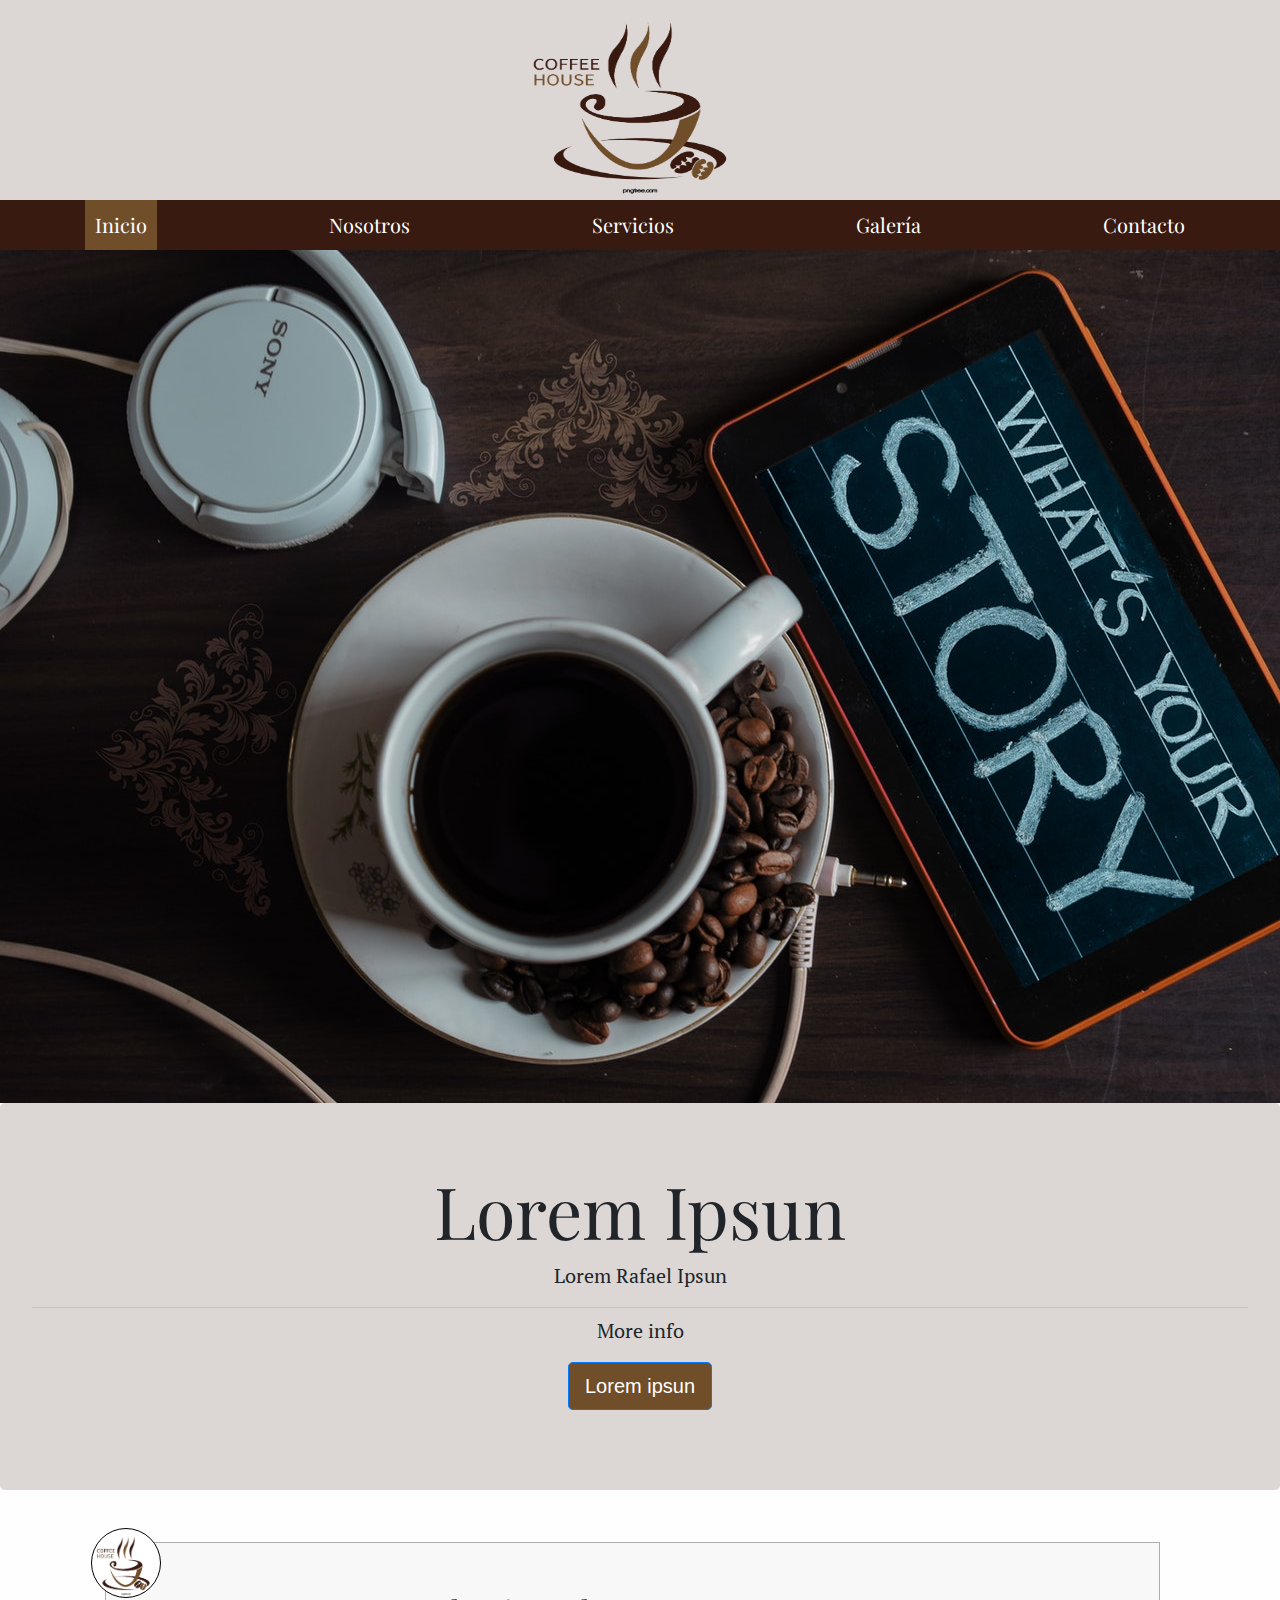
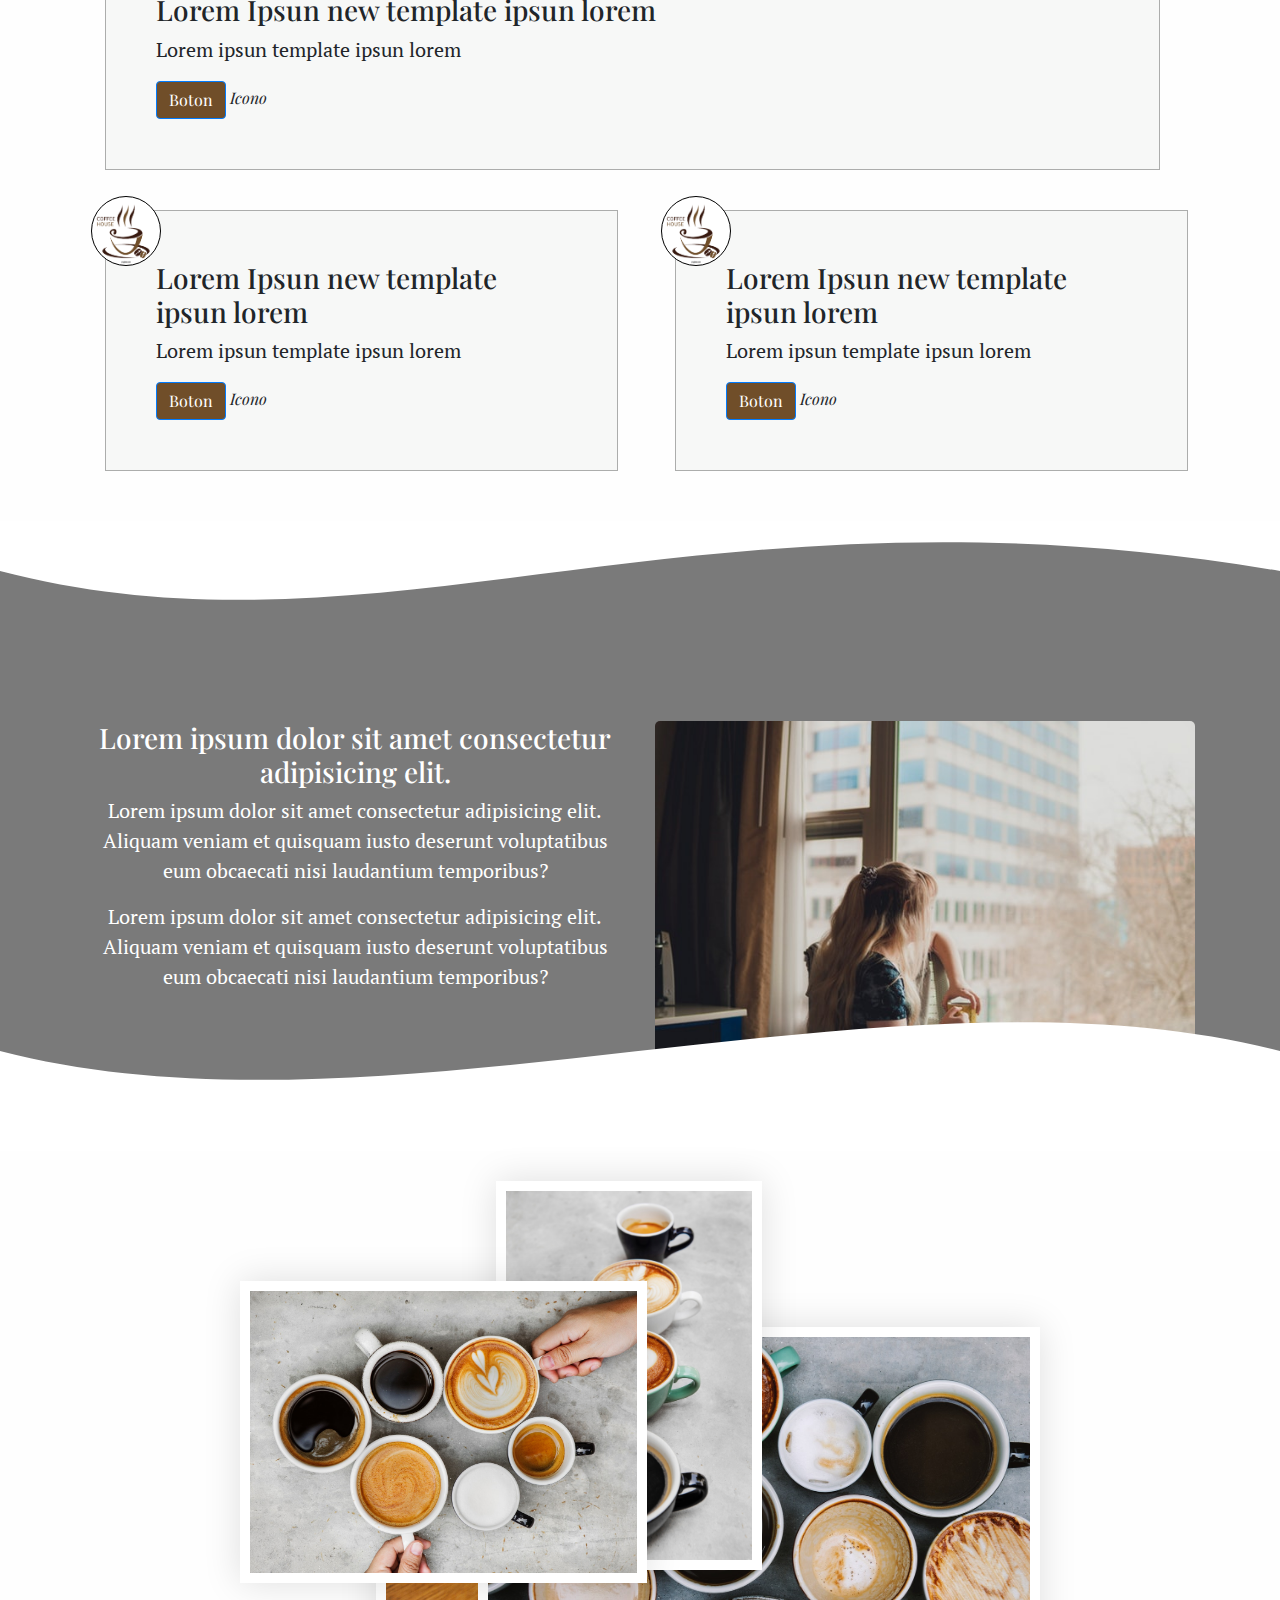
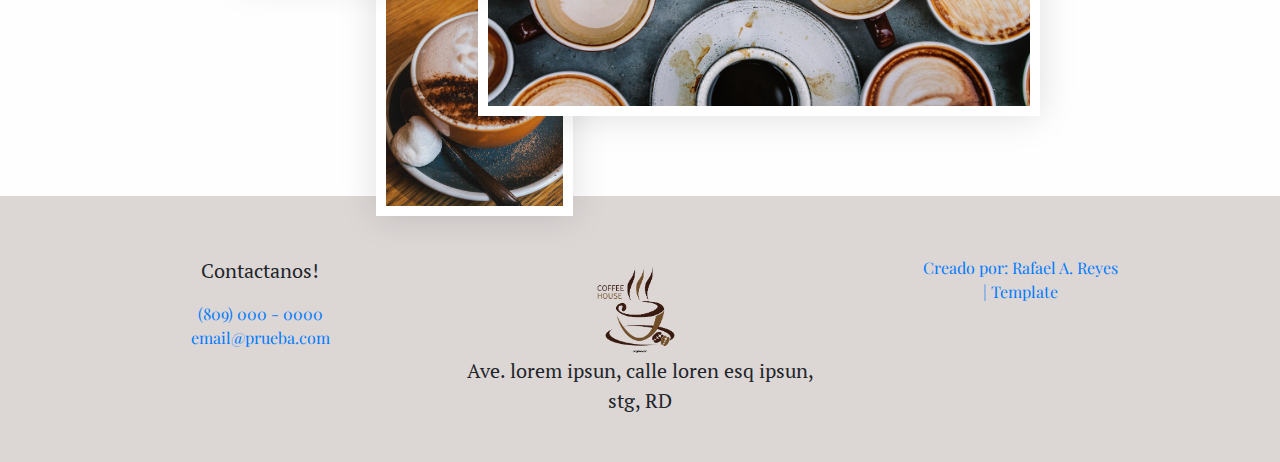
<file: index.html>
<!doctype html>
<html lang="es">

<head>
    <title>Created by Rafael A. Reyes</title>
    <!-- Required meta tags -->
    <meta charset="utf-8">
    <meta name="viewport" content="width=device-width, initial-scale=1, shrink-to-fit=no">

    <!-- Bootstrap CSS -->
    <link rel="stylesheet" href="https://stackpath.bootstrapcdn.com/bootstrap/4.3.1/css/bootstrap.min.css">
    <link rel="stylesheet" href="css/style.css">
</head>

<body>
    <div class="top">
        <img src="img/logo.png" alt="logo" class="logo img-fluid">
    </div>

    <header class="site-header">
        <nav>
            <div class="container">
                <div class="navegation">
                    <a class="item-nav active" href="index.html">Inicio</a>
                    <a class="item-nav" href="nosotros.html">Nosotros</a>
                    <a class="item-nav" href="servicios.html">Servicios</a>
                    <a class="item-nav" href="galeria.html">Galería</a>
                    <a class="item-nav" href="contacto.html">Contacto</a>
                </div>
            </div>
        </nav>
        <div class="hero">
            <img src="img/bk.jpg" alt="">

        </div>
        <!-- <div class="wave">
            <div style="height: 150px; overflow: hidden;"><svg viewBox="0 0 500 150" preserveAspectRatio="none" style="height: 100%; width: 100%;"><path d="M23.14,183.05 C138.82,257.06 189.05,-132.72 557.56,331.08 L502.82,209.70 L-30.47,272.86 Z" style="stroke: none; fill: #fff;"></path></svg></div>
        </div> -->
    </header>
    <section>
        <div class="jumbotron text-center">
            <h1 class="display-3">Lorem Ipsun</h1>
            <p class="lead">Lorem Rafael Ipsun</p>
            <hr class="my-2">
            <p>More info</p>
            <p class="lead">
                <a class="btn btn-primary btn-lg" href="Jumbo action link" role="button">Lorem ipsun</a>
            </p>
        </div>

    </section>

    <section class="">
        <div class="container">
            <div class="row">
                <div class="col-12">
                    <article class="short-info">

                        <h3>Lorem Ipsun new template ipsun lorem </h3>
                        <p>Lorem ipsun template ipsun lorem</p>
                        <a href="#" class="btn btn-outline-primary">Boton</a> <i>Icono</i>

                        <div class="icono-tasa">
                            <img src="img/logo.png" alt="">
                        </div>
                    </article>
                </div>
            </div>
            <div class="row">
                <div class="col-sm-12 col-md-6">
                    <article class="short-info">
                        <h3>Lorem Ipsun new template ipsun lorem</h3>
                        <p>Lorem ipsun template ipsun lorem</p>
                        <a href="#" class="btn btn-outline-primary">Boton</a> <i>Icono</i>
                        <div class="icono-tasa">
                            <img src="img/logo.png" alt="">
                        </div>
                    </article>
                </div>

                <div class="col-sm-12 col-md-6">
                    <article class="short-info">

                        <h3>Lorem Ipsun new template ipsun lorem</h3>
                        <p>Lorem ipsun template ipsun lorem</p>
                        <a href="" class="btn btn-outline-primary">Boton</a> <i>Icono</i>
                        <div class="icono-tasa">
                            <img src="img/logo.png" alt="">
                        </div>
                    </article>
                </div>

            </div>
        </div>
        </div>
    </section>
    <section class="section">
        <div class="parallax">
            <div class="testimonial">
                <div class="container">
                    <div class="row">
                        <div class="col-xs-12 col-md-6">
                            <h3>Lorem ipsum dolor sit amet consectetur adipisicing elit.</h3>
                            <p>Lorem ipsum dolor sit amet consectetur adipisicing elit. Aliquam veniam et quisquam iusto deserunt voluptatibus eum obcaecati nisi laudantium temporibus?</p>
                            <p>Lorem ipsum dolor sit amet consectetur adipisicing elit. Aliquam veniam et quisquam iusto deserunt voluptatibus eum obcaecati nisi laudantium temporibus?</p>
                        </div>
                        <div class="col-xs-12 col-md-6">
                            <img src="img/main1.jpg" alt="" class="img-fluid">
                        </div>
                    </div>
                </div>
            </div>
            <div class="topWave">
                <div style="height: 150px; overflow: hidden;"><svg viewBox="0 0 500 150" preserveAspectRatio="none" style="height: 100%; width: 100%;"><path d="M0.00,49.98 C149.99,150.00 271.49,-49.98 500.00,49.98 L500.00,0.00 L0.00,0.00 Z" style="stroke: none; fill: #fff;"></path></svg></div>
            </div>
            <div class="bottomWave">
                <div style="height: 150px; overflow: hidden;"><svg viewBox="0 0 500 150" preserveAspectRatio="none" style="height: 100%; width: 100%;"><path d="M0.00,49.98 C149.99,150.00 349.20,-49.98 500.00,49.98 L500.00,150.00 L0.00,150.00 Z" style="stroke: none; fill: #fff;"></path></svg></div>
            </div>
        </div>
    </section>

    <section class="section">
        <div class="galeria">
            <div class="container">
                <div class="row row-50 align-items-lg-center justify-content-xl-between">
                    <div class="col-12">
                        <div class="box-images">
                            <div class="box-images-item box-images-1" data-parallax-scroll="{&quot;y&quot;: 20, &quot;x&quot;: 30,  &quot;smoothness&quot;: 30 }"><img src="img/galeria/1.jpg" alt="" width="282" height="282" />
                            </div>
                            <div class="box-images-item box-images-2" data-parallax-scroll="{&quot;y&quot;: 20,  &quot;smoothness&quot;: 30 }"><img src="img/galeria/2.jpg" alt="" width="240" height="369" />
                            </div>
                            <div class="box-images-item box-images-3" data-parallax-scroll="{&quot;y&quot;: 20, &quot;x&quot;: -30, &quot;smoothness&quot;: 30 }"><img src="img/galeria/3.jpg" alt="" width="259" height="369" />
                            </div>
                            <div class="box-images-item box-images-4" data-parallax-scroll="{&quot;y&quot;: -20,  &quot;smoothness&quot;: 30 }"><img src="img/galeria/4.jpg" alt="" width="266" height="266" />
                            </div>
                        </div>
                    </div>
                </div>
            </div>

        </div>
    </section>
    <div class="section">
        <footer class="site-footer">
            <section class="section">
                <div class="container">
                    <div class="row">
                        <div class="col-xs-6 col-md-4 text-center info-footer">
                            <p>Contactanos!</p>
                            <a href="tel:000-000-0000"><i class="icon-phone"></i> (809) 000 - 0000</a> <br>
                            <a href="mailto:email@prueba.com"><i class="icon-envelope"></i> email@prueba.com</a><br>
                        </div>
                        <div class="col-xs-6 col-md-4 text-center">
                            <img src="img/logo.png" alt="" class="logo">
                            <p>Ave. lorem ipsun, calle loren esq ipsun, stg, RD</p>
                        </div>
                        <div class="col-xs-6 col-md-4 text-center info-footer">
                            <a class="" href="http://www.caribemedia.com.do/" target="blank">  Creado por: Rafael A. Reyes</a><br>
                            <a class="" href="http://www.paginasamarillas.com.do/" target="blank"> | Template</a>
                        </div>
                    </div>
                </div>

            </section>
        </footer>
    </div>


    <!-- Optional JavaScript -->
    <!-- jQuery first, then Popper.js, then Bootstrap JS -->
    <script src="https://code.jquery.com/jquery-3.3.1.slim.min.js"></script>
    <script src="https://cdnjs.cloudflare.com/ajax/libs/popper.js/1.14.7/umd/popper.min.js"></script>
    <script src="https://stackpath.bootstrapcdn.com/bootstrap/4.3.1/js/bootstrap.min.js"></script>

    <script src="js/core.js"></script>
    <script src="js/script.js"></script>
</body>

</html>
</file>
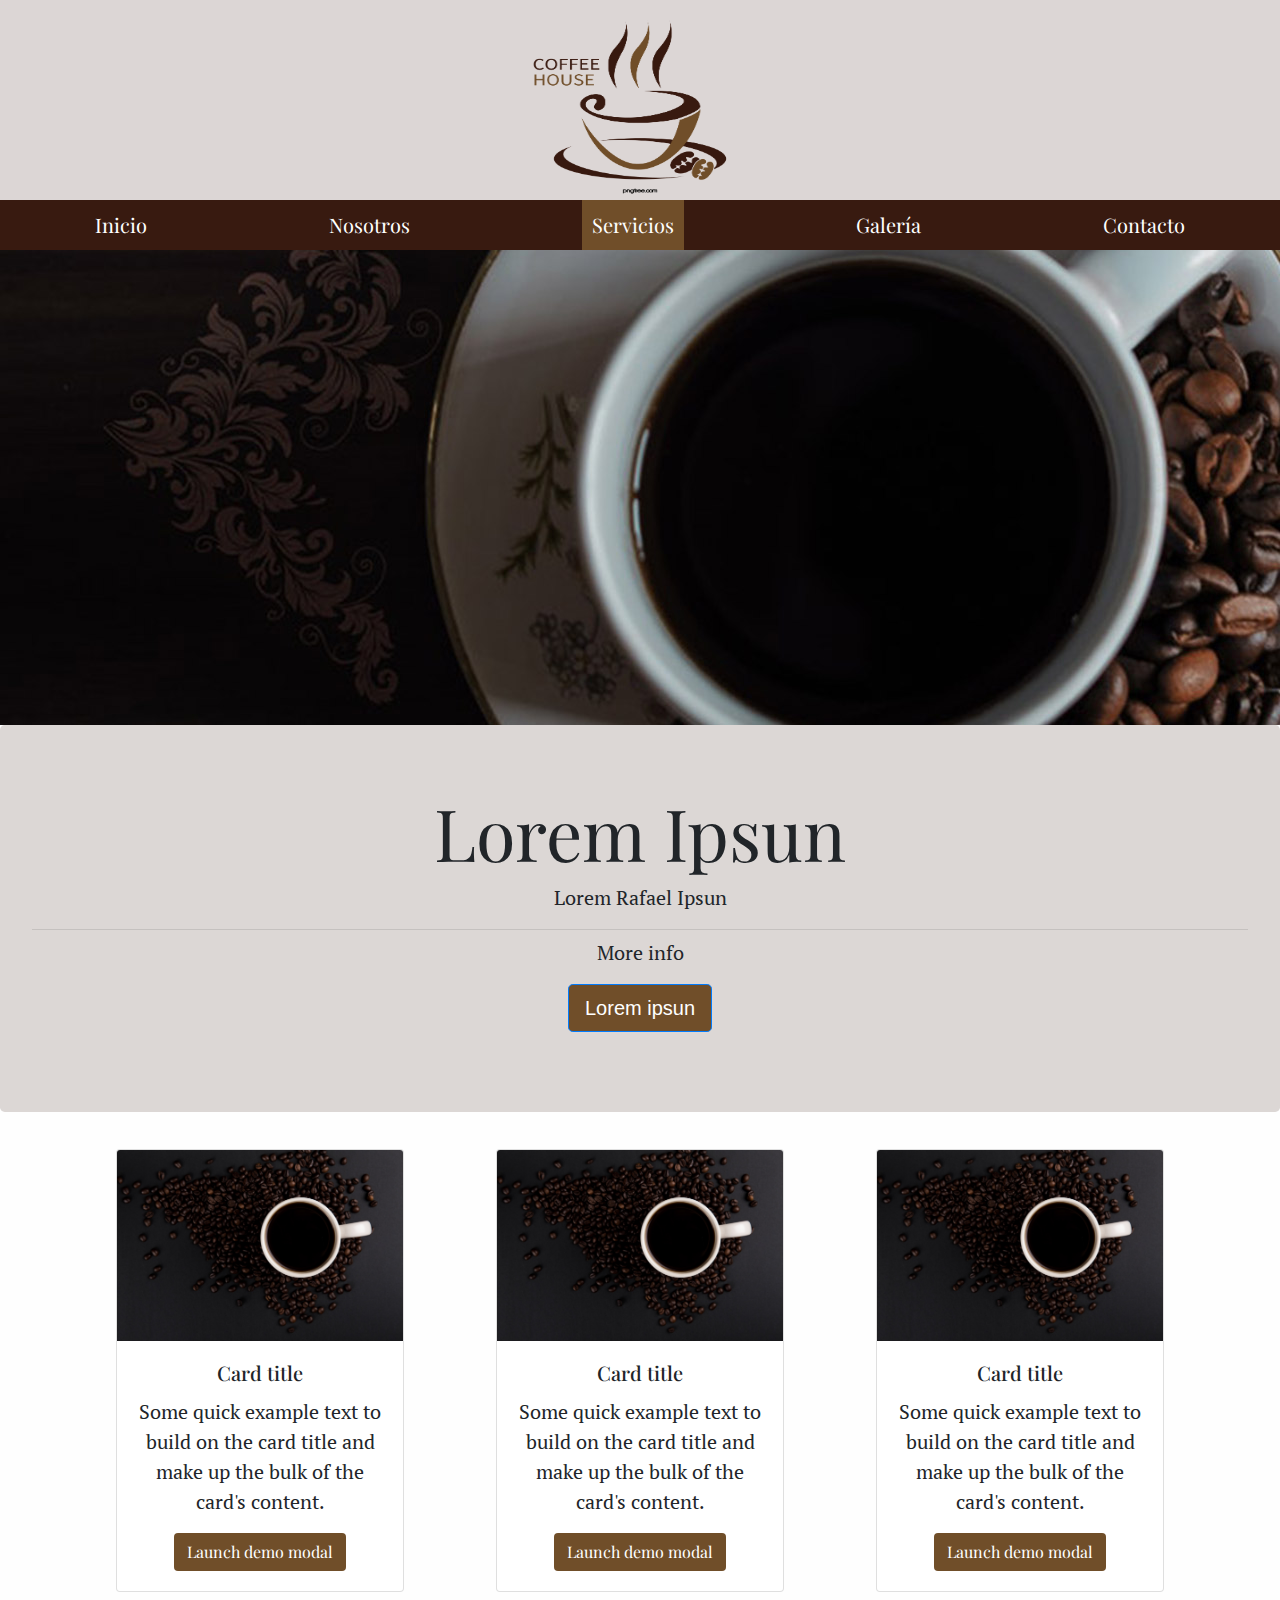
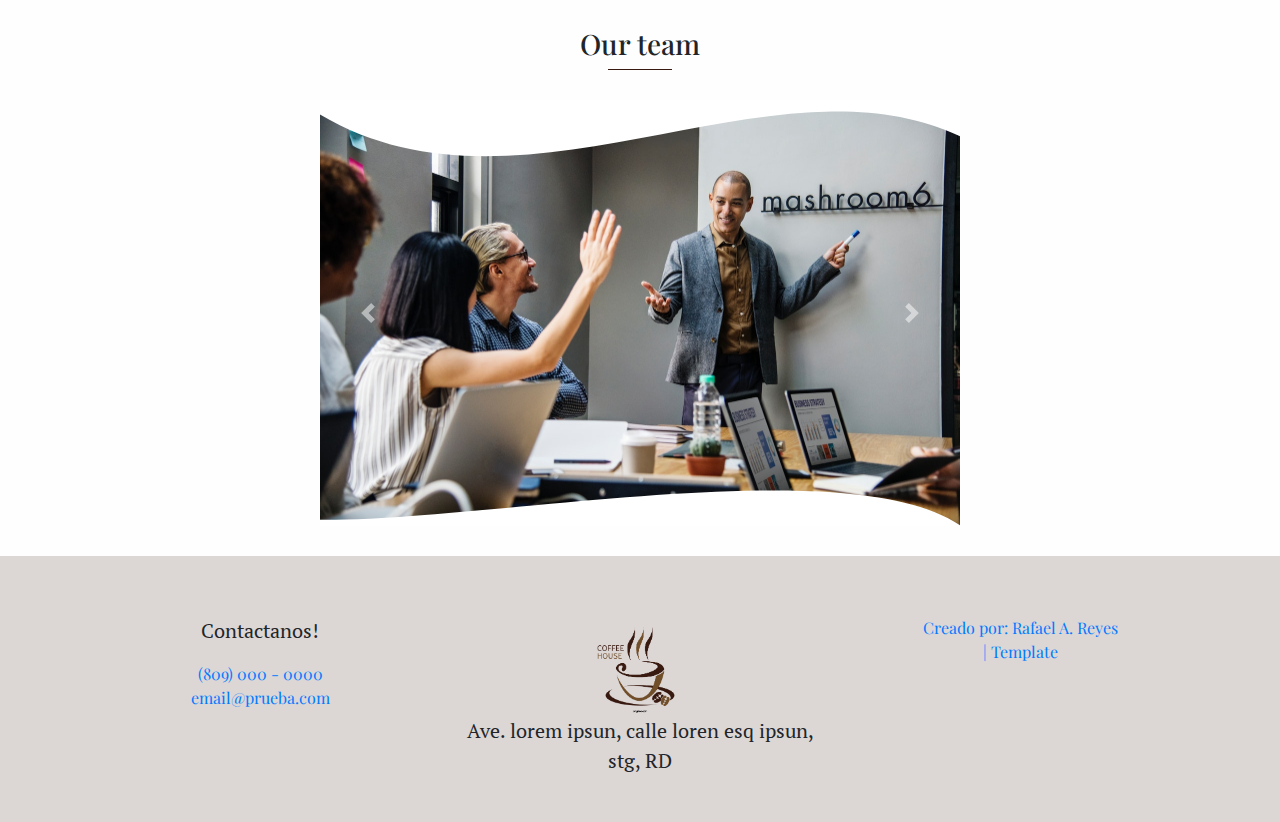
<file: servicios.html>
<!doctype html>
<html lang="es">

<head>
    <title>Created by Rafael A. Reyes</title>
    <!-- Required meta tags -->
    <meta charset="utf-8">
    <meta name="viewport" content="width=device-width, initial-scale=1, shrink-to-fit=no">

    <!-- Bootstrap CSS -->
    <link rel="stylesheet" href="https://stackpath.bootstrapcdn.com/bootstrap/4.3.1/css/bootstrap.min.css">
    <link rel="stylesheet" href="css/style.css">
</head>

<body>
    <div class="top">
        <img src="img/logo.png" alt="logo" class="logo img-fluid">
    </div>

    <header class="site-header">
        <nav>
            <div class="container">
                <div class="navegation">
                    <a class="item-nav" href="index.html">Inicio</a>
                    <a class="item-nav" href="nosotros.html">Nosotros</a>
                    <a class="item-nav active" href="servicios.html">Servicios</a>
                    <a class="item-nav" href="galeria.html">Galería</a>
                    <a class="item-nav" href="contacto.html">Contacto</a>
                </div>
            </div>
        </nav>
        <div class="hero">
            <img src="img/bk2.jpg" alt="">

        </div>

    </header>
    <section>
        <div class="jumbotron text-center">
            <h1 class="display-3">Lorem Ipsun</h1>
            <p class="lead">Lorem Rafael Ipsun</p>
            <hr class="my-2">
            <p>More info</p>
            <p class="lead">
                <a class="btn btn-primary btn-lg" href="Jumbo action link" role="button">Lorem ipsun</a>
            </p>
        </div>

    </section>

    <section class="section">
        <div class="container">
            <div class="row services">
                <div class="col-xs-12 col-md-6 col-lg-4">
                    <div class="card" style="width: 18rem;">
                        <img src="img/serv1.jpg" class="card-img-top" alt="...">
                        <div class="card-body">
                            <h5 class="card-title">Card title</h5>
                            <p class="card-text">Some quick example text to build on the card title and make up the bulk of the card's content.</p>
                            <button type="button" class="btn" data-toggle="modal" data-target="#exampleModalCenter">
                                Launch demo modal
                              </button>

                            <!-- Modal -->
                            <div class="modal fade" id="exampleModalCenter" tabindex="-1" role="dialog" aria-labelledby="exampleModalCenterTitle" aria-hidden="true">
                                <div class="modal-dialog modal-dialog-centered" role="document">
                                    <div class="modal-content">
                                        <div class="modal-header">
                                            <h5 class="modal-title" id="exampleModalCenterTitle">Modal title</h5>
                                            <button type="button" class="close" data-dismiss="modal" aria-label="Close">
            <span aria-hidden="true">&times;</span>
          </button>
                                        </div>
                                        <div class="modal-body">
                                            Lorem Rafael ipsun Reyes
                                        </div>
                                        <div class="modal-footer">
                                            <button type="button" class="btn btn-secondary" data-dismiss="modal">Close</button>
                                            <button type="button" class="btn btn-primary">Save changes</button>
                                        </div>
                                    </div>
                                </div>
                            </div>
                        </div>
                    </div>
                </div>
                <div class="col-xs-12 col-md-6 col-lg-4">
                    <div class="card" style="width: 18rem;">
                        <img src="img/serv1.jpg" class="card-img-top" alt="...">
                        <div class="card-body">
                            <h5 class="card-title">Card title</h5>
                            <p class="card-text">Some quick example text to build on the card title and make up the bulk of the card's content.</p>
                            <button type="button" class="btn" data-toggle="modal" data-target="#exampleModal1Center">
                                Launch demo modal
                              </button>
                            <div class="modal fade" id="exampleModal1Center" tabindex="-1" role="dialog" aria-labelledby="exampleModalCenterTitle" aria-hidden="true">
                                <div class="modal-dialog modal-dialog-centered" role="document">
                                    <div class="modal-content">
                                        <div class="modal-header">
                                            <h5 class="modal-title" id="exampleModal1CenterTitle">Modal title</h5>
                                            <button type="button" class="close" data-dismiss="modal" aria-label="Close">
            <span aria-hidden="true">&times;</span>
          </button>
                                        </div>
                                        <div class="modal-body">
                                            Segundo lorem Rafael ipsun Reyes

                                        </div>
                                        <div class="modal-footer">
                                            <button type="button" class="btn btn-secondary" data-dismiss="modal">Close</button>
                                            <button type="button" class="btn btn-primary">Save changes</button>
                                        </div>
                                    </div>
                                </div>
                            </div>
                        </div>
                    </div>
                </div>
                <div class="col-xs-12 col-lg-4">
                    <div class="card" style="width: 18rem;">
                        <img src="img/serv1.jpg" class="card-img-top" alt="...">
                        <div class="card-body">
                            <h5 class="card-title">Card title</h5>
                            <p class="card-text">Some quick example text to build on the card title and make up the bulk of the card's content.</p>
                            <button type="button" class="btn" data-toggle="modal" data-target="#exampleModal2Center">
                                Launch demo modal
                              </button>
                            <div class="modal fade" id="exampleModal2Center" tabindex="-1" role="dialog" aria-labelledby="exampleModalCenterTitle" aria-hidden="true">
                                <div class="modal-dialog modal-dialog-centered" role="document">
                                    <div class="modal-content">
                                        <div class="modal-header">
                                            <h5 class="modal-title" id="exampleModal2CenterTitle">Modal title</h5>
                                            <button type="button" class="close" data-dismiss="modal" aria-label="Close">
            <span aria-hidden="true">&times;</span>
          </button>
                                        </div>
                                        <div class="modal-body">
                                            tercero lorem Rafael ipsun Reyes
                                        </div>
                                        <div class="modal-footer">
                                            <button type="button" class="btn btn-secondary" data-dismiss="modal">Close</button>
                                            <button type="button" class="btn btn-primary">Save changes</button>
                                        </div>
                                    </div>
                                </div>
                            </div>
                        </div>
                    </div>
                </div>
            </div>
        </div>
    </section>
    <section class="section">
        <h3 class="text-center">Our team</h3>
        <div class="raya"></div>
    </section>
    <section class="section">
        <div id="controls" class="carousel slide" data-ride="carousel">
            <div class="carousel-inner">
                <div class="carousel-item active">
                    <img src="img/team1.jpg" class="d-block w-100" alt="...">
                </div>
                <div class="carousel-item">
                    <img src="img/team1.jpg" class="d-block w-100" alt="...">
                </div>
                <div class="carousel-item">
                    <img src="img/team1.jpg" class="d-block w-100" alt="...">
                </div>
            </div>
            <a class="carousel-control-prev" href="#controls" role="button" data-slide="prev">
                <span class="carousel-control-prev-icon" aria-hidden="true"></span>
                <span class="sr-only">Previous</span>
            </a>
            <a class="carousel-control-next" href="#controls" role="button" data-slide="next">
                <span class="carousel-control-next-icon" aria-hidden="true"></span>
                <span class="sr-only">Next</span>
            </a>
            <div class="topWave">
                <div style="height: 150px; overflow: hidden;"><svg viewBox="0 0 500 150" preserveAspectRatio="none" style="height: 100%; width: 100%;"><path d="M-14.67,2.47 C149.99,150.00 357.22,-64.63 510.15,42.92 L500.00,0.00 L0.00,0.00 Z" style="stroke: none; fill: #fff;"></path></svg></div>
            </div>
            <div class="bottomWave">
                <div style="height: 150px; overflow: hidden;"><svg viewBox="0 0 500 150" preserveAspectRatio="none" style="height: 100%; width: 100%;"><path d="M-10.72,143.58 C149.99,150.00 542.32,34.03 527.64,224.50 L500.00,150.00 L-13.54,169.23 Z" style="stroke: none; fill: #fff;"></path></svg></div>
            </div>
        </div>


    </section>







































    <footer class="site-footer section">
        <section class="section">
            <div class="container">
                <div class="row">
                    <div class="col-xs-6 col-md-4 text-center info-footer">
                        <p>Contactanos!</p>
                        <a href="tel:000-000-0000"><i class="icon-phone"></i> (809) 000 - 0000</a> <br>
                        <a href="mailto:email@prueba.com"><i class="icon-envelope"></i> email@prueba.com</a><br>
                    </div>
                    <div class="col-xs-6 col-md-4 text-center">
                        <img src="img/logo.png" alt="" class="logo">
                        <p>Ave. lorem ipsun, calle loren esq ipsun, stg, RD</p>
                    </div>
                    <div class="col-xs-6 col-md-4 text-center info-footer">
                        <a class="" href="http://www.caribemedia.com.do/" target="blank">  Creado por: Rafael A. Reyes</a><br>
                        <a class="" href="http://www.paginasamarillas.com.do/" target="blank"> | Template</a>
                    </div>
                </div>
            </div>

        </section>
    </footer>










































































    <!-- Optional JavaScript -->
    <!-- jQuery first, then Popper.js, then Bootstrap JS -->
    <script src="https://code.jquery.com/jquery-3.3.1.slim.min.js"></script>
    <script src="https://cdnjs.cloudflare.com/ajax/libs/popper.js/1.14.7/umd/popper.min.js"></script>
    <script src="https://stackpath.bootstrapcdn.com/bootstrap/4.3.1/js/bootstrap.min.js"></script>

    <script src="js/core.js"></script>
    <script src="js/script.js"></script>
</body>

</html>
</file>
<file: css/style.css>
@import url('https://fonts.googleapis.com/css?family=Calligraffitti|Open+Sans|PT+Serif|Playfair+Display&display=swap');
body {
    background-color: #fefefe;
    font-family: 'Playfair Display', serif;
}

img {
    width: 100%;
}

.top {
    width: 100%;
    height: 200px;
    display: flex;
    justify-content: center;
    background-color: #381a102c;
}

.raya {
    display: block;
    width: 5%;
    height: 1px;
    background-color: #381a10;
    margin: 0 auto;
    margin-bottom: 30px;
}

.divider-lg::after {
    content: '';
    display: inline-block;
    width: 90px;
    height: 3px;
    background-color: #381a10;
}

.row-50 {
    margin-bottom: -50px;
}

.logo {
    width: 250px;
}

p {
    font-size: 20px;
    font-family: 'PT Serif', serif;
}


/* a.btn {
    background-color: #704e29;
    color: #fff;
}

a.btn:hover {
    background-color: #1e130c;
    color: #fff;
    transition: all .9s ease;
} */

.btn {
    background-color: #704e29;
    color: #fff;
}

.btn:hover {
    background-color: #1e130c;
    color: #fff;
    transition: all .9s ease;
}

.lead a {
    font-family: 'Calligraffitti', sans-serif;
}

.bg-gray-100 {
    background-color: #f6f6f6;
}

main {
    padding: 30px;
}

main {
    position: relative;
    background-image: url(../img/logo.png);
    background-attachment: fixed;
    background-position: center center;
    background-size: cover;
    background-repeat: no-repeat;
}

main::before {
    content: "";
    position: absolute;
    background-color: rgba(0, 0, 0, 0.356);
    top: 0;
    left: 0;
    bottom: 0;
    right: 0;
}

.parallax {
    position: relative;
    background: #1e130c;
    height: 80vh;
    /* fallback for old browsers */
    background: -webkit-linear-gradient(to right, #9a8478, #1e130c);
    /* Chrome 10-25, Safari 5.1-6 */
    background: linear-gradient(to right, #9a8478, #1e130c);
    /* W3C, IE 10+/ Edge, Firefox 16+, Chrome 26+, Opera 12+, Safari 7+ */
    background-attachment: fixed;
    background-position: center center;
    background-repeat: no-repeat;
    background-size: cover;
    color: white;
    z-index: 1;
}

.parallax::after {
    content: "";
    position: absolute;
    top: 0;
    left: 0;
    width: 100%;
    height: 100%;
    background: rgba(0, 0, 0, 0.521);
    z-index: -1;
}

.section {
    margin-top: 30px;
}


/* ========= Navegation ==========*/

.site-header {
    position: relative;
    width: 100%;
}

nav {
    background-color: #381a10;
}

.navegation {
    display: flex;
    justify-content: space-between;
    align-items: center;
}

.item-nav {
    color: #fff;
    text-decoration: none;
    font-size: 20px;
    padding: 10px;
}

.item-nav:hover {
    text-decoration: none;
    color: #fff;
    background-color: #704e29;
    padding: 15px;
    transition: all .5s ease-in;
}

.active {
    background-color: #704e29;
}

.topWave {
    position: absolute;
    top: 0;
    left: 0;
    width: 100%;
    border: none;
}

.bottomWave {
    position: absolute;
    bottom: 0;
    left: 0;
    width: 100%;
    border: none;
}


/* ========= main ========= */


/* main {
    padding: 30px 0;
} */

.jumbotron {
    background-color: #dcd7d5;
}

article.short-info {
    border: 1px solid rgba(0, 0, 0, 0.301);
    width: 95%;
    padding: 50px;
    margin: 20px;
    background: #abbaab15;
    position: relative;
}

article.short-info:hover {
    -webkit-box-shadow: 13px 20px 17px -5px rgba(0, 0, 0, 0.48);
    -moz-box-shadow: 13px 20px 17px -5px rgba(0, 0, 0, 0.48);
    box-shadow: 13px 20px 17px -5px rgba(0, 0, 0, 0.48);
    width: 100%;
    transition: all .5s ease-in;
}

.icono-tasa {
    width: 70px;
    position: absolute;
    top: 0;
    left: 0;
    border: 1px solid #000;
    border-radius: 100%;
    margin-left: -15px;
    margin-top: -15px;
    background-color: #fff;
}

.testimonial {
    text-align: center;
    color: #fff;
    padding-top: 100px;
}

.testimonial img {
    border-radius: 5px;
}

#ui-to-top {
    display: none;
}

@media only screen and (min-width: 768px) {
    .parallax {
        height: 70vh;
        padding-top: 100px;
    }
}

.hero {
    position: relative;
}

.hero .text-hero {
    position: absolute;
    bottom: 50%;
    color: #fff;
    padding: 30px;
}

.accordion {
    text-align: center;
    width: 80%;
    margin: 0 auto;
}

.services .card {
    margin: 5px auto;
    text-align: center;
}

.carousel {
    width: 50%;
    height: auto;
    margin: 0 auto;
    position: relative;
}


/* ======= Galeria ========= */

.imglist .img-fluid {
    border: 5px solid #fff;
    -webkit-box-shadow: 0px 3px 20px 0px rgba(0, 0, 0, 0.75);
    -moz-box-shadow: 0px 3px 20px 0px rgba(0, 0, 0, 0.75);
    box-shadow: 0px 3px 20px 0px rgba(0, 0, 0, 0.75);
}

.box-images {
    position: relative;
    max-width: 800px;
    margin: 0 auto;
}

.box-images.box-images-modern {
    display: flex;
    align-items: center;
}

.box-images-item {
    display: inline-block;
    border: 10px solid #ffffff;
    box-shadow: 0 0 35px rgba(0, 0, 0, 0.13);
    width: 50%;
}

@media (min-width: 768px) {
    .box-images-item {
        width: inherit;
    }
}

.box-images-item.box-images-without-border {
    border: none;
    margin-right: 20%;
}

.box-images-variant-3 .box-images-item {
    width: inherit;
}

.box-images-1 {
    position: absolute;
    left: 0;
    top: 100px;
    z-index: 4;
}

.box-images-2 {
    position: relative;
    margin-left: 32%;
    z-index: 3;
}

.box-images-3 {
    position: absolute;
    right: 0;
    bottom: 100px;
    z-index: 2;
}

.box-images-4 {
    position: relative;
    margin-top: -5%;
    margin-left: 17%;
    z-index: 1;
}


/*
*
* Form styles
*/

.rd-form {
    position: relative;
    text-align: left;
}

.rd-form .button {
    padding-top: 10px;
    padding-bottom: 10px;
    min-height: 50px;
}

*+.rd-form {
    margin-top: 20px;
}

input:-webkit-autofill~label,
input:-webkit-autofill~.form-validation {
    color: #000000 !important;
}

.form-wrap {
    position: relative;
}

.form-wrap.has-error .form-input {
    border-color: #f5543f;
}

.form-wrap.has-focus .form-input {
    border-color: #ee9f9f;
}

.form-wrap+* {
    margin-top: 20px;
}

.form-input {
    display: block;
    width: 100%;
    min-height: 50px;
    padding: 12px 19px;
    font-size: 14px;
    font-weight: 400;
    line-height: 24px;
    color: #a1a1a1;
    background-color: transparent;
    background-image: none;
    border-radius: 25px;
    -webkit-appearance: none;
    transition: .3s ease-in-out;
    border: 1px solid #e1e1e1;
}

.form-input:focus {
    outline: 0;
}

textarea.form-input {
    height: 135px;
    min-height: 50px;
    max-height: 230px;
    resize: vertical;
}

.form-label,
.form-label-outside {
    margin-bottom: 0;
    color: #9b9b9b;
    font-weight: 400;
}

.form-label {
    position: absolute;
    top: 25px;
    left: 0;
    right: 0;
    padding-left: 19px;
    padding-right: 19px;
    font-size: 14px;
    font-weight: 400;
    line-height: 24px;
    pointer-events: none;
    text-align: left;
    z-index: 9;
    transition: .25s;
    will-change: transform;
    transform: translateY(-50%);
}

.form-label.focus {
    opacity: 0;
}

.form-label.auto-fill {
    color: #a1a1a1;
}

.form-label-outside {
    position: relative;
    width: 100%;
    margin-bottom: 4px;
    top: 0;
    transform: translateY(0);
}

@media (min-width: 768px) {
    .form-label-outside {
        position: static;
    }
    .form-label-outside,
    .form-label-outside.focus,
    .form-label-outside.auto-fill {
        transform: none;
    }
}

[data-x-mode='true'] .form-label {
    pointer-events: auto;
}

.form-validation {
    position: absolute;
    right: 20px;
    top: 2px;
    z-index: 11;
    margin-top: 2px;
    font-size: 9px;
    font-weight: 400;
    line-height: 12px;
    letter-spacing: 0;
    color: #f5543f;
    transition: .3s;
}

.form-validation-left .form-validation {
    top: 100%;
    right: auto;
    left: 0;
}

.form-wrap-recaptcha .form-validation {
    right: auto;
    left: 15px;
}

#form-output-global {
    position: fixed;
    bottom: 30px;
    left: 15px;
    z-index: 2000;
    visibility: hidden;
    transform: translate3d(-500px, 0, 0);
    transition: .3s all ease;
}

#form-output-global.active {
    visibility: visible;
    transform: translate3d(0, 0, 0);
}

@media (min-width: 576px) {
    #form-output-global {
        left: 30px;
    }
}

.form-output {
    position: absolute;
    top: 100%;
    left: 0;
    font-size: 10px;
    font-weight: 400;
    line-height: 1.2;
    margin-top: 2px;
    transition: .3s;
    opacity: 0;
    visibility: hidden;
}

.form-output.active {
    opacity: 1;
    visibility: visible;
}

.form-output.error {
    color: #f5543f;
}

.form-output.success {
    color: #98bf44;
}

.radio .radio-custom,
.radio-inline .radio-custom,
.checkbox .checkbox-custom,
.checkbox-inline .checkbox-custom {
    opacity: 0;
}

.radio .radio-custom,
.radio .radio-custom-dummy,
.radio-inline .radio-custom,
.radio-inline .radio-custom-dummy,
.checkbox .checkbox-custom,
.checkbox .checkbox-custom-dummy,
.checkbox-inline .checkbox-custom,
.checkbox-inline .checkbox-custom-dummy {
    position: absolute;
    left: 0;
    width: 14px;
    height: 14px;
    outline: none;
    cursor: pointer;
}

.radio .radio-custom-dummy,
.radio-inline .radio-custom-dummy,
.checkbox .checkbox-custom-dummy,
.checkbox-inline .checkbox-custom-dummy {
    pointer-events: none;
    background: #ffffff;
}

.radio .radio-custom-dummy::after,
.radio-inline .radio-custom-dummy::after,
.checkbox .checkbox-custom-dummy::after,
.checkbox-inline .checkbox-custom-dummy::after {
    position: absolute;
    opacity: 0;
    transition: .22s;
}

.radio .radio-custom:focus,
.radio-inline .radio-custom:focus,
.checkbox .checkbox-custom:focus,
.checkbox-inline .checkbox-custom:focus {
    outline: none;
}

.radio,
.radio-inline,
.checkbox,
.checkbox-inline {
    cursor: pointer;
}

.radio input,
.radio-inline input,
.checkbox input,
.checkbox-inline input {
    position: absolute;
    width: 1px;
    height: 1px;
    padding: 0;
    overflow: hidden;
    clip: rect(0, 0, 0, 0);
    white-space: nowrap;
    clip-path: inset(50%);
    border: 0;
}

.radio-custom:checked+.radio-custom-dummy:after,
.checkbox-custom:checked+.checkbox-custom-dummy:after {
    opacity: 1;
}

.radio,
.radio-inline {
    padding-left: 28px;
}

.radio .radio-custom-dummy,
.radio-inline .radio-custom-dummy {
    top: 1px;
    left: 0;
    width: 18px;
    height: 18px;
    border-radius: 50%;
    border: 1px solid #a1a1a1;
}

.radio .radio-custom-dummy::after,
.radio-inline .radio-custom-dummy::after {
    content: '';
    top: 3px;
    right: 3px;
    bottom: 3px;
    left: 3px;
    background: #2b2c2f;
    border-radius: inherit;
}

.checkbox,
.checkbox-inline {
    padding-left: 28px;
}

.checkbox .checkbox-custom-dummy,
.checkbox-inline .checkbox-custom-dummy {
    top: 3px;
    left: 0;
    width: 18px;
    height: 18px;
    margin: 0;
    border: 1px solid #e1e1e1;
}

.checkbox .checkbox-custom-dummy::after,
.checkbox-inline .checkbox-custom-dummy::after {
    content: '\f222';
    font-family: "Material Design Icons";
    position: absolute;
    top: -1px;
    left: -2px;
    font-size: 20px;
    line-height: 18px;
    color: #cccccc;
}

.toggle-custom {
    padding-left: 60px;
    -webkit-appearance: none;
}

.toggle-custom:checked~.checkbox-custom-dummy::after {
    background: #ee9f9f;
    transform: translate(20px, -50%);
}

.toggle-custom~.checkbox-custom-dummy {
    position: relative;
    display: inline-block;
    margin-top: -1px;
    width: 44px;
    height: 20px;
    background: transparent;
    cursor: pointer;
}

.toggle-custom~.checkbox-custom-dummy::after {
    content: '';
    position: absolute;
    display: inline-block;
    width: 16px;
    height: 16px;
    left: 0;
    top: 50%;
    background: #a1a1a1;
    transform: translate(4px, -50%);
    opacity: 1;
    transition: .22s;
}

.rd-form-inline {
    flex-wrap: wrap;
    align-items: stretch;
    text-align: center;
}

.rd-form-inline>* {
    margin-top: 0;
}

.rd-form-inline .form-wrap {
    flex: 1;
    min-width: 185px;
}

.rd-form-inline .form-wrap-select {
    text-align: left;
}

.rd-form-inline .form-input {
    border-width: 2px;
    padding: 11px 19px;
    line-height: 22px;
}

.rd-form-inline .form-button {
    margin-top: 10px;
    flex-shrink: 0;
    flex-grow: 1;
    max-width: calc(100% - 10px);
    min-height: 50px;
}

.rd-form-inline .form-button .button {
    min-height: inherit;
}

@media (min-width: 576px) {
    .rd-form-inline {
        display: flex;
    }
    .rd-form-inline .form-button {
        margin-top: 0;
        position: absolute;
        right: -1px;
    }
    .rd-form-inline .form-validation {
        right: 180px;
    }
    .rd-form-inline .form-input {
        padding-right: 180px;
    }
    .rd-form-inline .button {
        display: block;
    }
}

.rd-form-inline.rd-form-inline-centered {
    justify-content: center;
}

.form-sm .form-input,
.form-sm .button {
    padding-top: 9px;
    padding-bottom: 9px;
    min-height: 40px;
}

.form-sm .form-validation {
    top: -16px;
}

.form-sm .form-label {
    top: 20px;
}

.form-sm *+.button {
    margin-top: 10px;
}

.form-lg .form-input,
.form-lg .form-label,
.form-lg .select2-container .select2-choice {
    font-size: 16px;
}

.form-lg .form-input,
.form-lg .select2-container .select2-choice {
    font-size: 16px;
    padding-top: 17px;
    padding-bottom: 17px;
}

.form-lg .form-input,
.form-lg .select2-container .select2-choice {
    min-height: 58px;
}

.form-lg .form-button {
    min-height: 60px;
}

.form-lg .form-label {
    top: 30px;
}

.rd-form-icon .input-icon {
    position: absolute;
    font-size: 28px;
    line-height: 24px;
    color: #9b9b9b;
    left: 18px;
    top: 46%;
    transform: translateY(-50%);
}

.rd-form-icon .textarea-wrap .input-icon {
    top: 20px;
}

.rd-form-icon .form-input,
.rd-form-icon .form-label {
    padding-left: 50px;
    font-size: 14px;
}

.rd-form-icon *+.button-block {
    margin-top: 40px;
}

.rd-form-centered .form-label {
    text-align: center;
    font-family: "Montserrat", -apple-system, BlinkMacSystemFont, "Segoe UI", Roboto, "Helvetica Neue", Arial, sans-serif;
    text-transform: uppercase;
}

.rd-form-centered .form-input {
    text-align: center;
}

.rd-form-centered .form-validation {
    top: 30px;
    right: 20px;
}

.button-form-group {
    display: flex;
}

.button-form-group>* {
    flex: 1;
    margin-right: 20px;
}

.button-form-group *+.button {
    margin-top: 0;
}

.button-form-group .button:last-child {
    margin-right: 0;
}

@media (max-width: 575px) {
    .button-form-group {
        display: block;
    }
    .button-form-group>* {
        display: block;
        width: 100%;
        margin-right: 0;
    }
    .button-form-group *+.button {
        margin-top: 10px;
    }
}

.form-register *+.button-form-group {
    margin-top: 40px;
}

*+.form-button {
    margin-top: 35px;
}


/* ======= footer ======= */

footer {
    background-color: #381a102c;
    padding: 30px;
}

footer img.logo {
    width: 100px;
}
</file>
